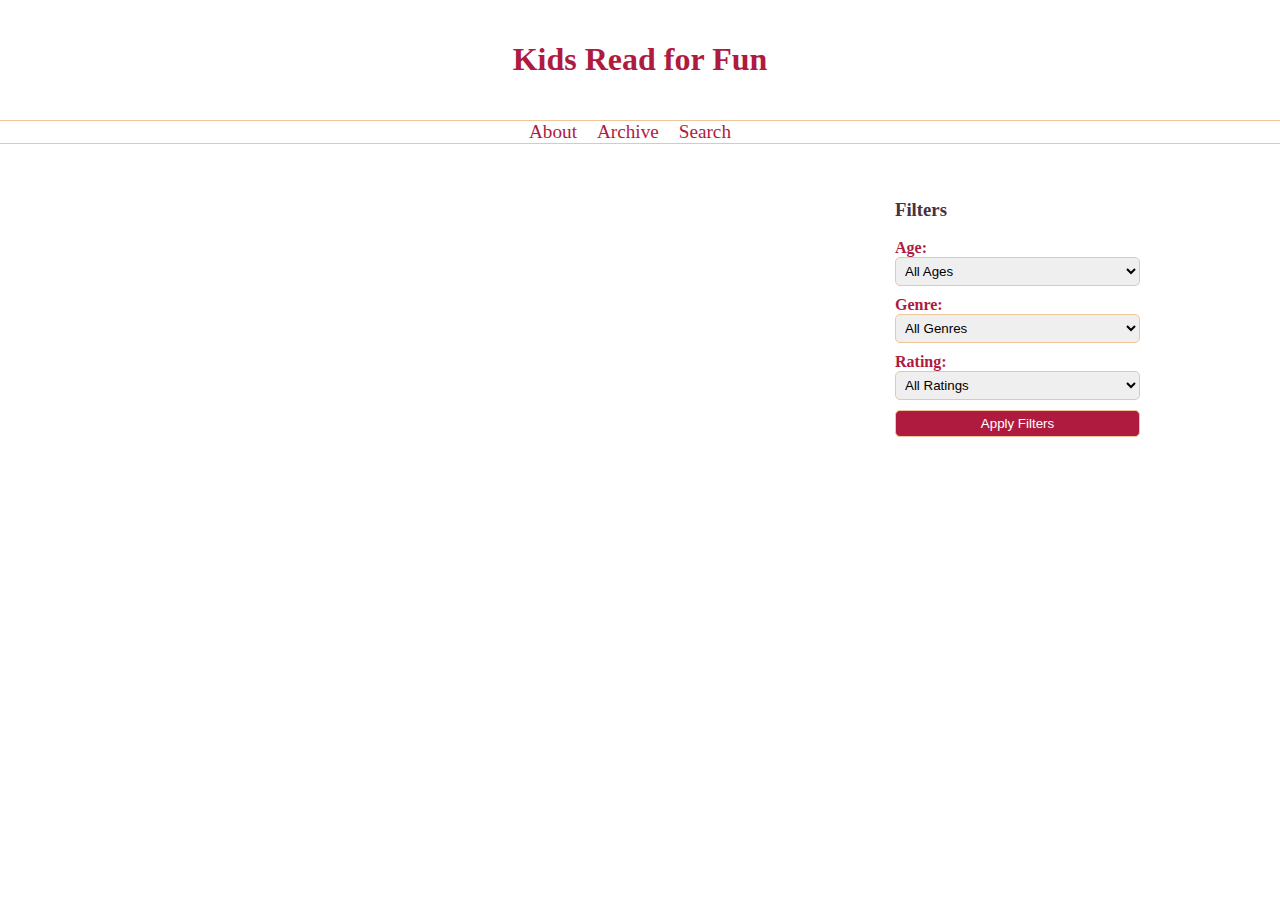
<file: blog/index.html>
<!DOCTYPE html>
<html lang="en">
<head>
    <meta charset="UTF-8">
    <meta name="viewport" content="width=device-width, initial-scale=1.0">
    <meta name="description" content="A blog reviewing books for kids to enjoy reading">
    <meta name="author" content="Dylan Phillips">
    <title>Kids Read for Fun</title>
    <link rel="stylesheet" href="blog.css">
</head>
<body>
    <div class="skiptocontent">
        <a href="#maincontent">Skip to main content</a>
    </div>

    <header>
        <h1>Kids Read for Fun</h1>
        <nav>
            <ul>
                <li><a href="#">About</a></li>
                <li><a href="#">Archive</a></li>
                <li><a href="#">Search</a></li>
            </ul>
        </nav>
    </header>

    <main id="maincontent">
        <section class="book-review">
            <!-- Articles will be inserted here with the javascript -->
        </section>

        <aside>
            <h3>Filters</h3>
            <form id="filter-form">
                <label for="age">Age:</label>
                <select id="age">
                    <option value="all">All Ages</option>
                    <option value="10-14">10-14</option>
                    <option value="12-16">12-16</option>
                </select>

                <label for="genre">Genre:</label>
                <select id="genre">
                    <option value="all">All Genres</option>
                    <option value="Fantasy">Fantasy</option>
                </select>

                <label for="rating">Rating:</label>
                <select id="rating">
                    <option value="all">All Ratings</option>
                    <option value="⭐⭐⭐⭐">⭐⭐⭐⭐ (4 stars)</option>
                    <option value="⭐⭐⭐⭐⭐">⭐⭐⭐⭐⭐ (5 stars)</option>
                </select>

                <button type="button" onclick="filterBooks()">Apply Filters</button>
            </form>
        </aside>
    </main>

    <script src="blog.js" defer></script>
</body>
</html>
</file>
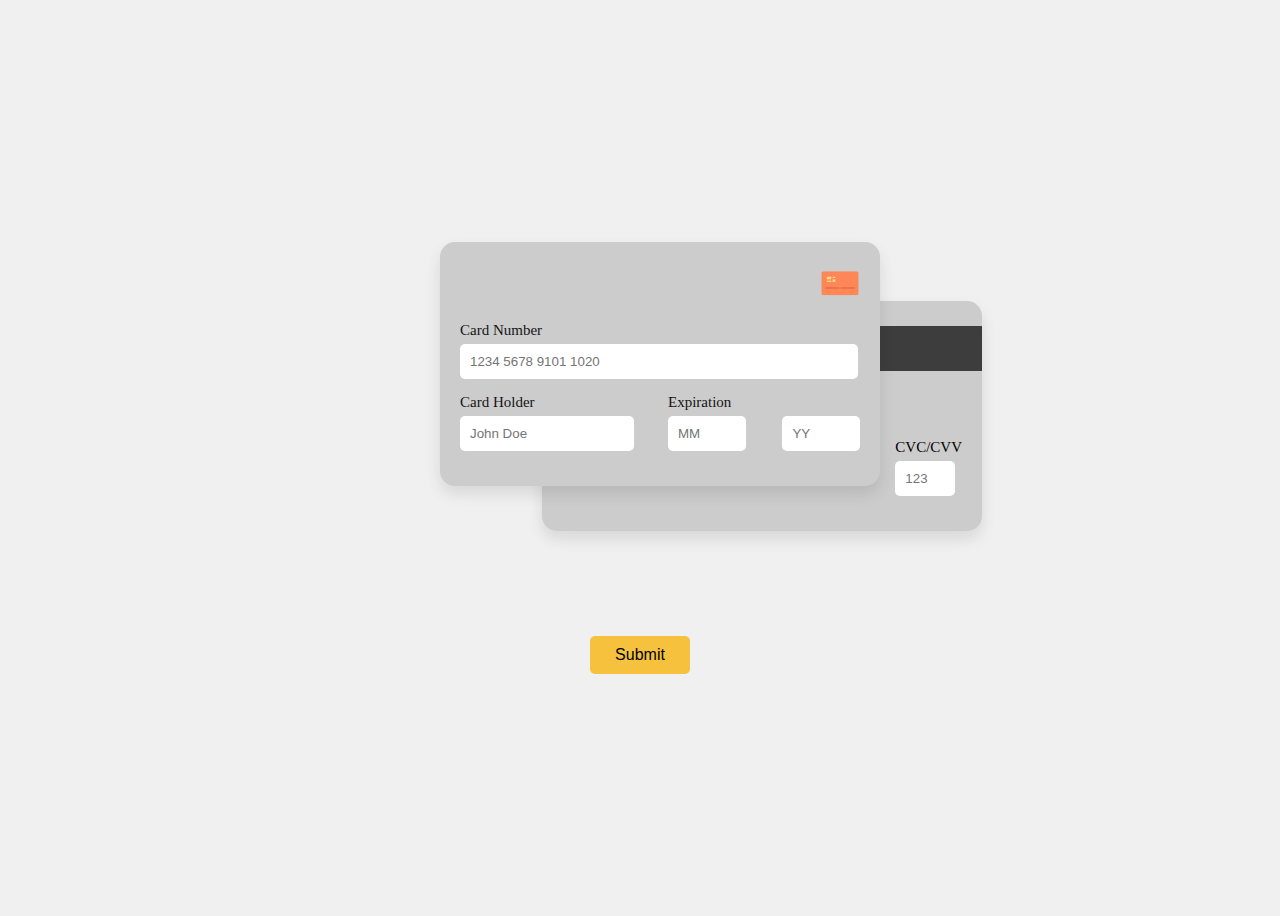
<file: creditcard/index.html>
<!DOCTYPE html>
<html lang="en">
  <head>
    <meta charset="UTF-8" />
    <meta name="viewport" content="width=device-width, initial-scale=1.0" />
    <title>Credit Card</title>
    <!-- favicon -->
    <link rel="icon" type="image/x-icon" href="/creditcard/favicon.ico" />
    <link rel="stylesheet" href="style.css" />
  </head>
  <body>
    <div class="card-container">
      <div class="front__card">
        <div class="card__image">
          <img
            src="[data-uri]"
            height="40px"
            alt="credit card"
          />
        </div>
        <form class="credit_card__form">
          <label for="card__number">Card Number</label>
          <input
            type="text"
            id="card-number"
            name="card-number"
            placeholder="1234 5678 9101 1020"
            required
          />
          <div class="holder-expiry">
            <div class="holder-item">
              <label for="card__holder">Card Holder</label>
              <input
                type="text"
                id="card-holder"
                name="card-holder"
                placeholder="John Doe"
                required
              />
            </div>
            <div class="expiry-item">
              <label for="expiry">Expiration</label>
              <div class="expiry-inputs">
                <input
                  type="text"
                  id="expiry-month"
                  name="expiry-month"
                  placeholder="MM"
                  required
                />
                <input
                  type="text"
                  id="expiry-year"
                  name="expiry-year"
                  placeholder="YY"
                  required
                />
              </div>
            </div>
          </div>
        </form>
      </div>
      <div class="back__card">
        <svg
          xmlns="http://www.w3.org/2000/svg"
          width="800"
          height="50"
          viewBox="0 0 800 40"
        >
          <rect width="60" height="40" fill="#3D3D3D" />
        </svg>
        <form>
          <label for="cvv">CVC/CVV</label>
          <input type="text" id="cvv" name="cvv" placeholder="123" required />
        </form>
      </div>
    </div>
    <button type="submit">Submit</button>
  </body>
</html>
</file>
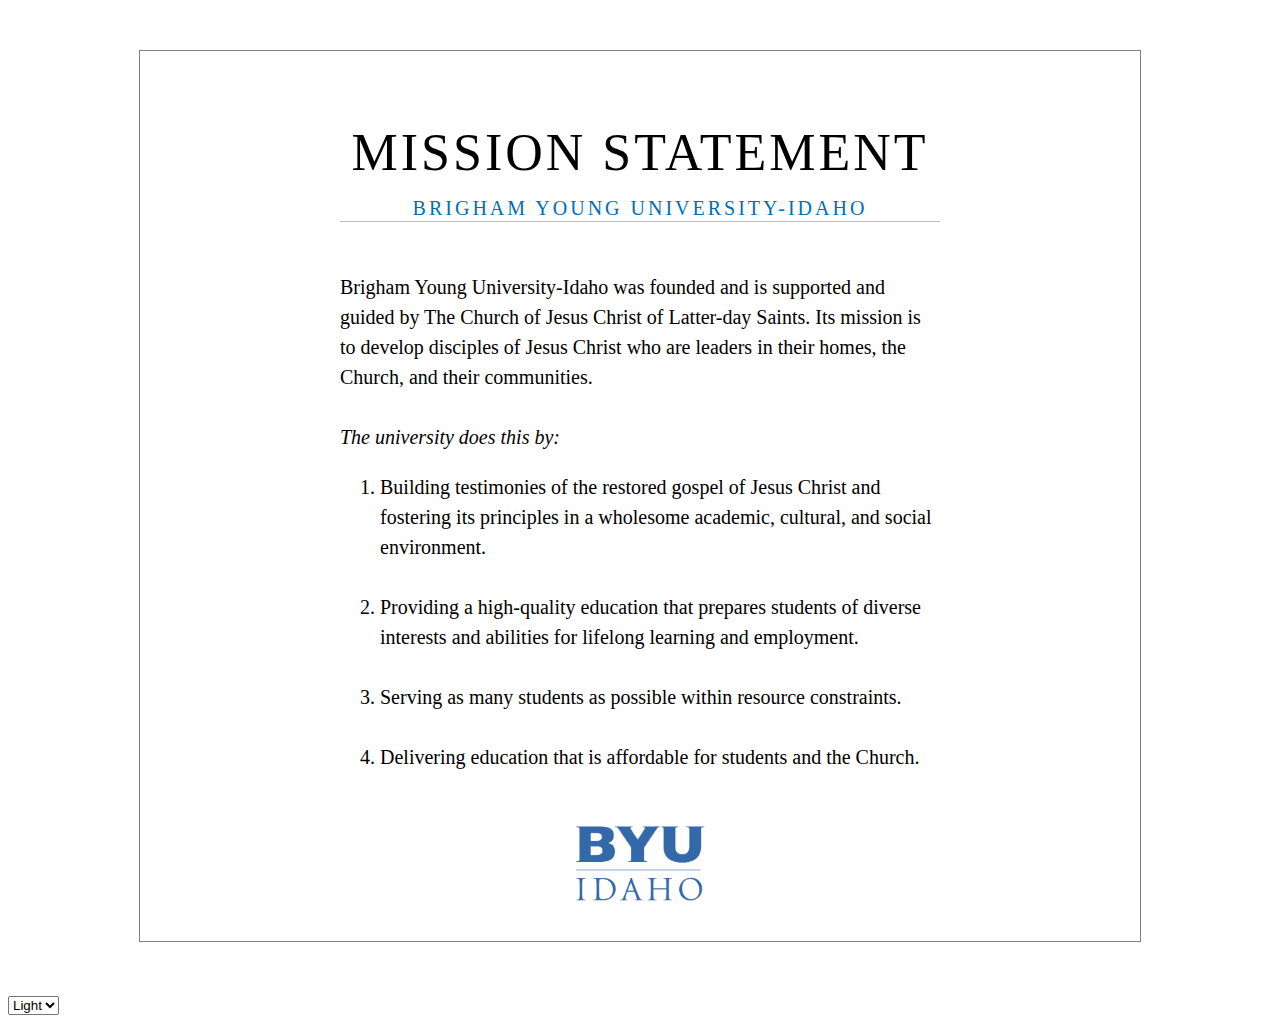
<file: mission/index.html>
<!DOCTYPE html>
<html lang="en">
<head>
    <meta charset="UTF-8">
    <meta name="viewport" content="width=device-width, initial-scale=1.0">
    <meta name="author" content="Dylan Phillips">
    <meta name="description" content="The BYU-I Mission Statement for my WDD130 class at BYU Idaho">
    <link rel="stylesheet" href="styles.css">
    <title>WDD131 - Dylan Phillips</title>
</head>
<body>
    <div>
    <header>
    <p id=ms>MISSION STATEMENT</p>
    <p id="byui">BRIGHAM YOUNG UNIVERSITY-IDAHO</p>
</header>
<main>
    <p><br>Brigham Young University-Idaho was founded and is supported and<br>guided by The Church of Jesus Christ of Latter-day Saints. Its mission is<br>to develop disciples of Jesus Christ who are leaders in their homes, the<br>Church, and their communities.
<br><br><i>The university does this by:</i></p>
<ol>
    <li>Building testimonies of the restored gospel of Jesus Christ and<br>fostering its principles in a wholesome academic, cultural, and social<br>environment.<br><span class="invisible">-</span></li>
    <li>Providing a high-quality education that prepares students of diverse<br>interests and abilities for lifelong learning and employment.<br><span class="invisible">-</span></li>
    <li>Serving as many students as possible within resource constraints.<br><span class="invisible">-</span></li>
    <li>Delivering education that is affordable for students and the Church.<br><span class="invisible">-</span></li>
</ol>
</main>
<footer>
    <img src="byui-logo_blue.webp" alt="BYUI Logo"/> 
</footer></div>
<select>
    <option value="Light">Light</option><option value="Dark">Dark</option>
</select>
</body>
<script type="text/javascript" src="mission.js"></script>
</html>
</file>
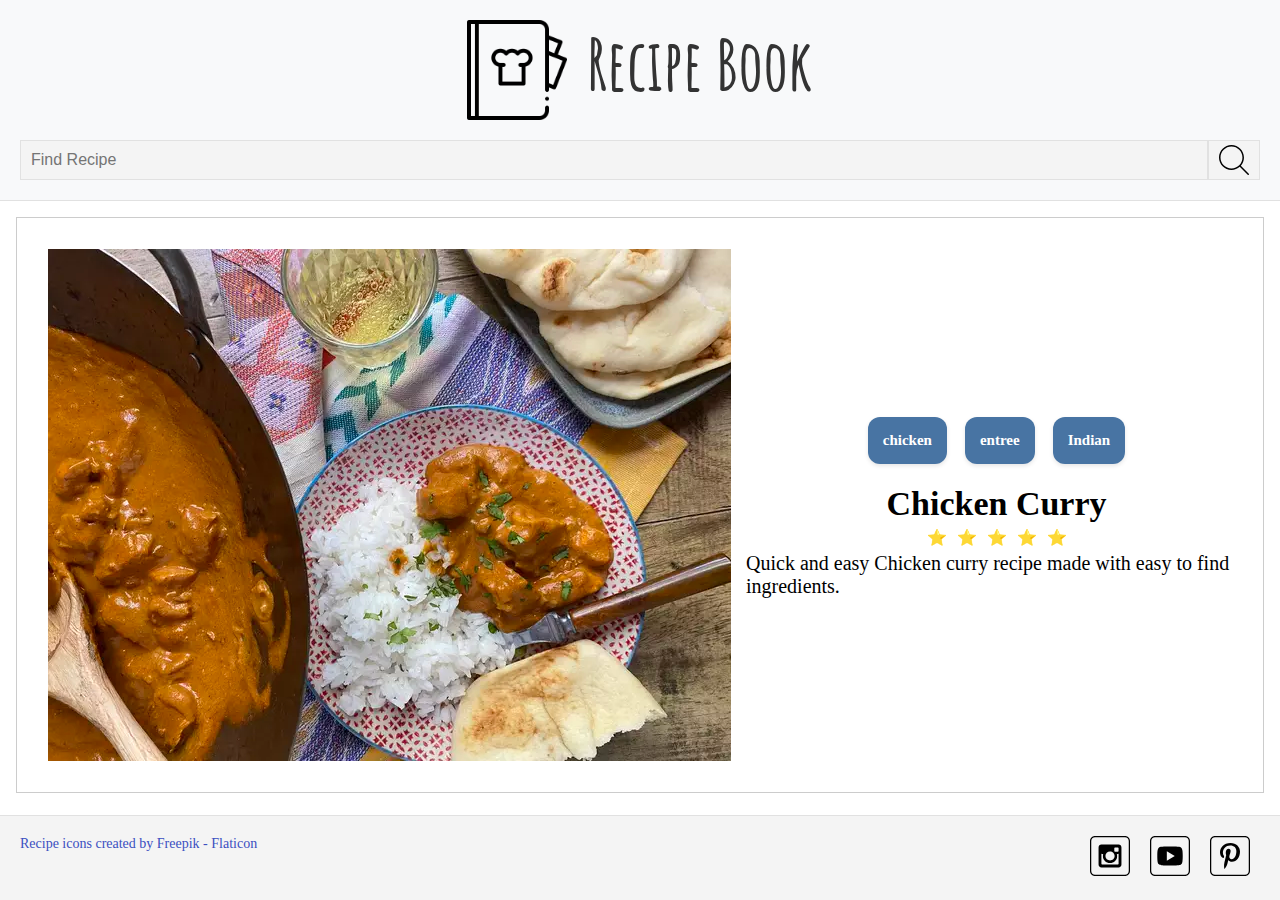
<file: recipe/index.html>
<!DOCTYPE html>
<html lang="en">
  <head>
    <meta charset="UTF-8" />
    <meta name="viewport" content="width=device-width, initial-scale=1.0" />
    <meta property="og:title" content="Page Title" />
    <meta property="og:type" content="website" />
    <meta property="og:description" content="Page Description" />
    <meta property="og:image" content="URL to an image" />
    <meta property="og:url" content="URL of the page" />
    <meta name="twitter:card" content="summary_large_image" />
    <meta name="description" content="WDD131 - week09 Assignment" />
    <title>Recipe Book</title>
    <link rel="stylesheet" href="./css/recipes.css" />
    <script type="module" src="./js/main.js"></script>
  </head>
  <body>
    <header>
      <div class="title">
        <img src="./images/recipe-book.png" alt="header recipe book image" />
        <h1>Recipe Book</h1>
      </div>
      <form>
        <input
          type="search"
          id="search"
          name="search"
          placeholder="Find Recipe"
        />
        <button type="submit">
          <img src="./images/search.svg" alt="search svg image" />
        </button>
      </form>
    </header>

    <section class="recipe">
      <div id="recipes-container"></div>
    </section>
    <footer>
      <div class="social">
        <a href="#"
          ><img src="images/instagram_icon.svg" alt="instagram icon"
        /></a>
        <a href="#"><img src="images/youtube_icon.svg" alt="youtube icon" /></a>
        <a href="#"
          ><img src="images/pinterest_icon.svg" alt="pinterest icon"
        /></a>
      </div>
      <a href="https://www.flaticon.com/free-icons/recipe" title="recipe icons"
        >Recipe icons created by Freepik - Flaticon</a
      >
    </footer>
  </body>
</html>
</file>
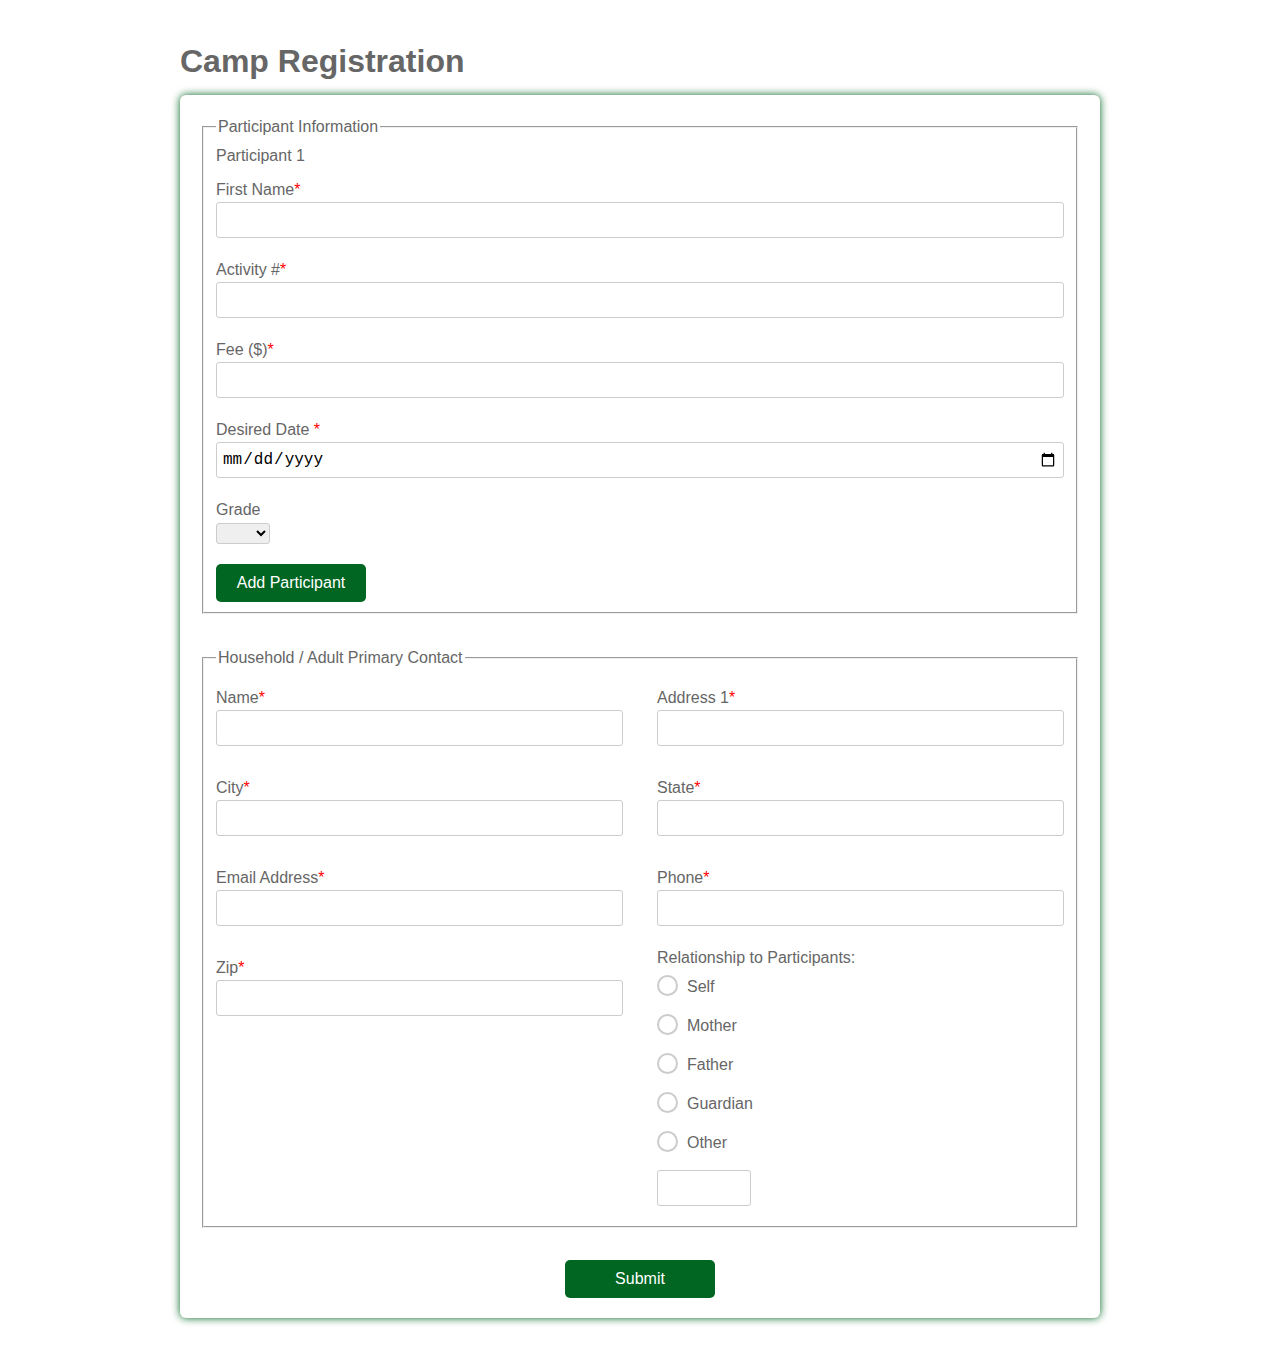
<file: register/index.html>
<!DOCTYPE html>
<html lang="en">
  <head>
    <meta charset="UTF-8" />
    <meta name="viewport" content="width=device-width, initial-scale=1.0" />
    <title>Form</title>
    <link rel="stylesheet" href="register.css" />
    <script src="./js/register.js" type="module"></script>
  </head>
  <body>
    <div class="testbox">
      <h1>Camp Registration</h1>
      <form>
        <fieldset class="participants">
          <legend>Participant Information</legend>
          <section class="participant1">
            <p>Participant 1</p>
            <div class="item">
              <label for="fname"> First Name<span>*</span></label>
              <input id="fname" type="text" name="fname" value="" required />
            </div>
            <div class="item activities">
              <label for="activity">Activity #<span>*</span></label>
              <input id="activity" type="text" name="activity" />
            </div>
            <div class="item">
              <label for="fee">Fee ($)<span>*</span></label>
              <input id="fee" type="number" name="fee" />
            </div>
            <div class="item">
              <label for="date">Desired Date <span>*</span></label>
              <input id="date" type="date" name="date" />
            </div>
            <div class="item">
              <p>Grade</p>
              <select>
                <option selected value="" disabled selected></option>
                <option value="1">1st</option>
                <option value="2">2nd</option>
                <option value="3">3rd</option>
                <option value="4">4th</option>
                <option value="5">5th</option>
                <option value="6">6th</option>
                <option value="7">7th</option>
                <option value="8">8th</option>
                <option value="9">9th</option>
                <option value="10">10th</option>
                <option value="11">11th</option>
                <option value="12">12th</option>
              </select>
            </div>
          </section>
          <button type="button" id="add">Add Participant</button>
        </fieldset>

        <fieldset>
          <legend>Household / Adult Primary Contact</legend>
          <div class="columns">
            <div class="item">
              <label for="adult_name">Name<span>*</span></label>
              <input id="adult_name" type="text" name="adult_name" />
            </div>

            <div class="item">
              <label for="address1">Address 1<span>*</span></label>
              <input id="address1" type="text" name="address1" />
            </div>

            <div class="item">
              <label for="city">City<span>*</span></label>
              <input id="city" type="text" name="city" />
            </div>
            <div class="item">
              <label for="state">State<span>*</span></label>
              <input id="state" type="text" name="state" />
            </div>
            <div class="item">
              <label for="eaddress">Email Address<span>*</span></label>
              <input id="eaddress" type="text" name="eaddress" />
            </div>
            <div class="item">
              <label for="phone">Phone<span>*</span></label>
              <input id="phone" type="tel" name="phone" />
            </div>
            <div class="item">
              <label for="zip">Zip<span>*</span></label>
              <input id="zip" type="text" name="zip" />
            </div>

            <div class="question">
              <label>Relationship to Participants:</label>
              <div class="question-answer">
                <div>
                  <input
                    type="radio"
                    value="self"
                    id="radio_3"
                    name="relationship"
                  />
                  <label for="radio_3" class="radio"><span>Self</span></label>
                </div>
                <div>
                  <input
                    type="radio"
                    value="mother"
                    id="radio_4"
                    name="relationship"
                  />
                  <label for="radio_4" class="radio"><span>Mother</span></label>
                </div>
                <div>
                  <input
                    type="radio"
                    value="father"
                    id="radio_5"
                    name="relationship"
                  />
                  <label for="radio_5" class="radio"><span>Father</span></label>
                </div>
                <div>
                  <input
                    type="radio"
                    value="guardian"
                    id="radio_6"
                    name="relationship"
                  />
                  <label for="radio_6" class="radio"
                    ><span>Guardian</span></label
                  >
                </div>
                <div>
                  <input
                    type="radio"
                    value="other"
                    id="radio_7"
                    name="relationship"
                  />
                  <label for="radio_7" class="radio"><span>Other</span></label>
                  <input type="text" />
                </div>
              </div>
            </div>
          </div>
        </fieldset>
        <div class="btn-block">
          <button type="submit" id="submitButton">Submit</button>
        </div>
      </form>
      <section id="summary"></section>
    </div>
  </body>
</html>
</file>
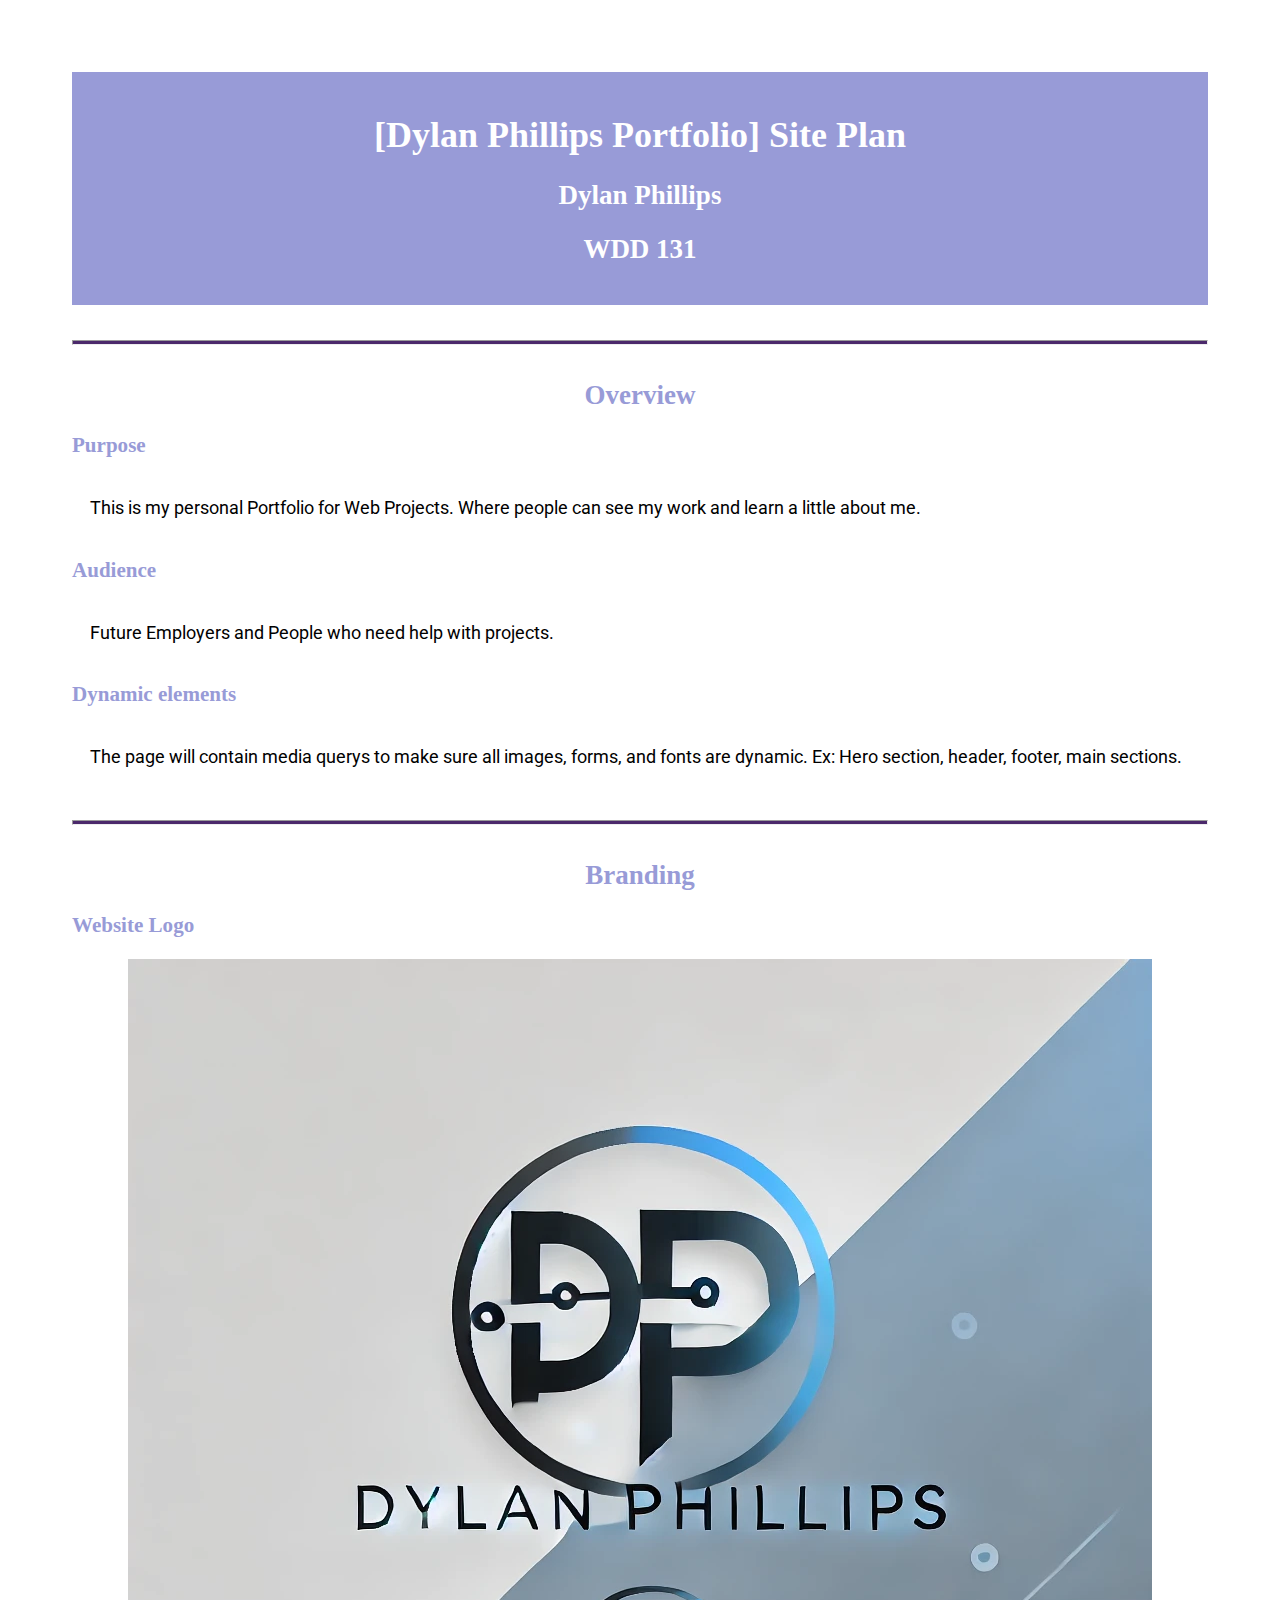
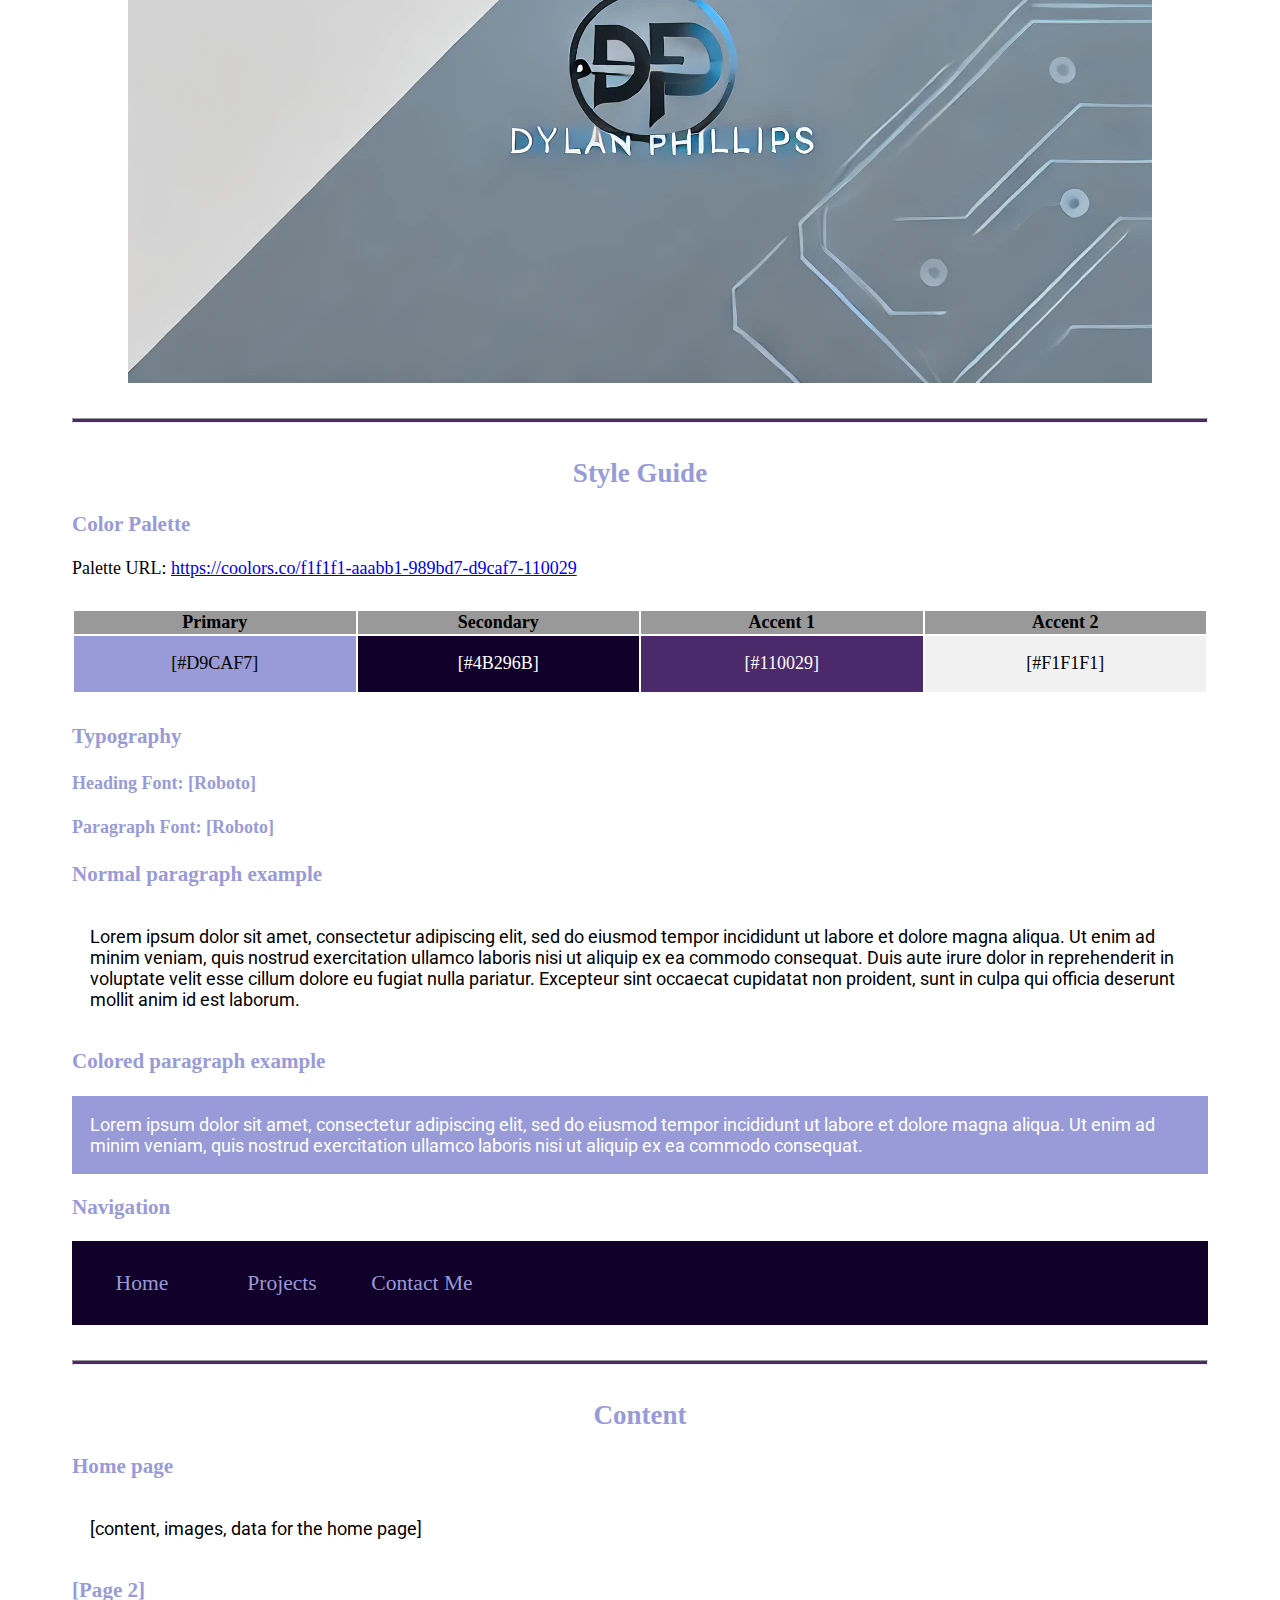
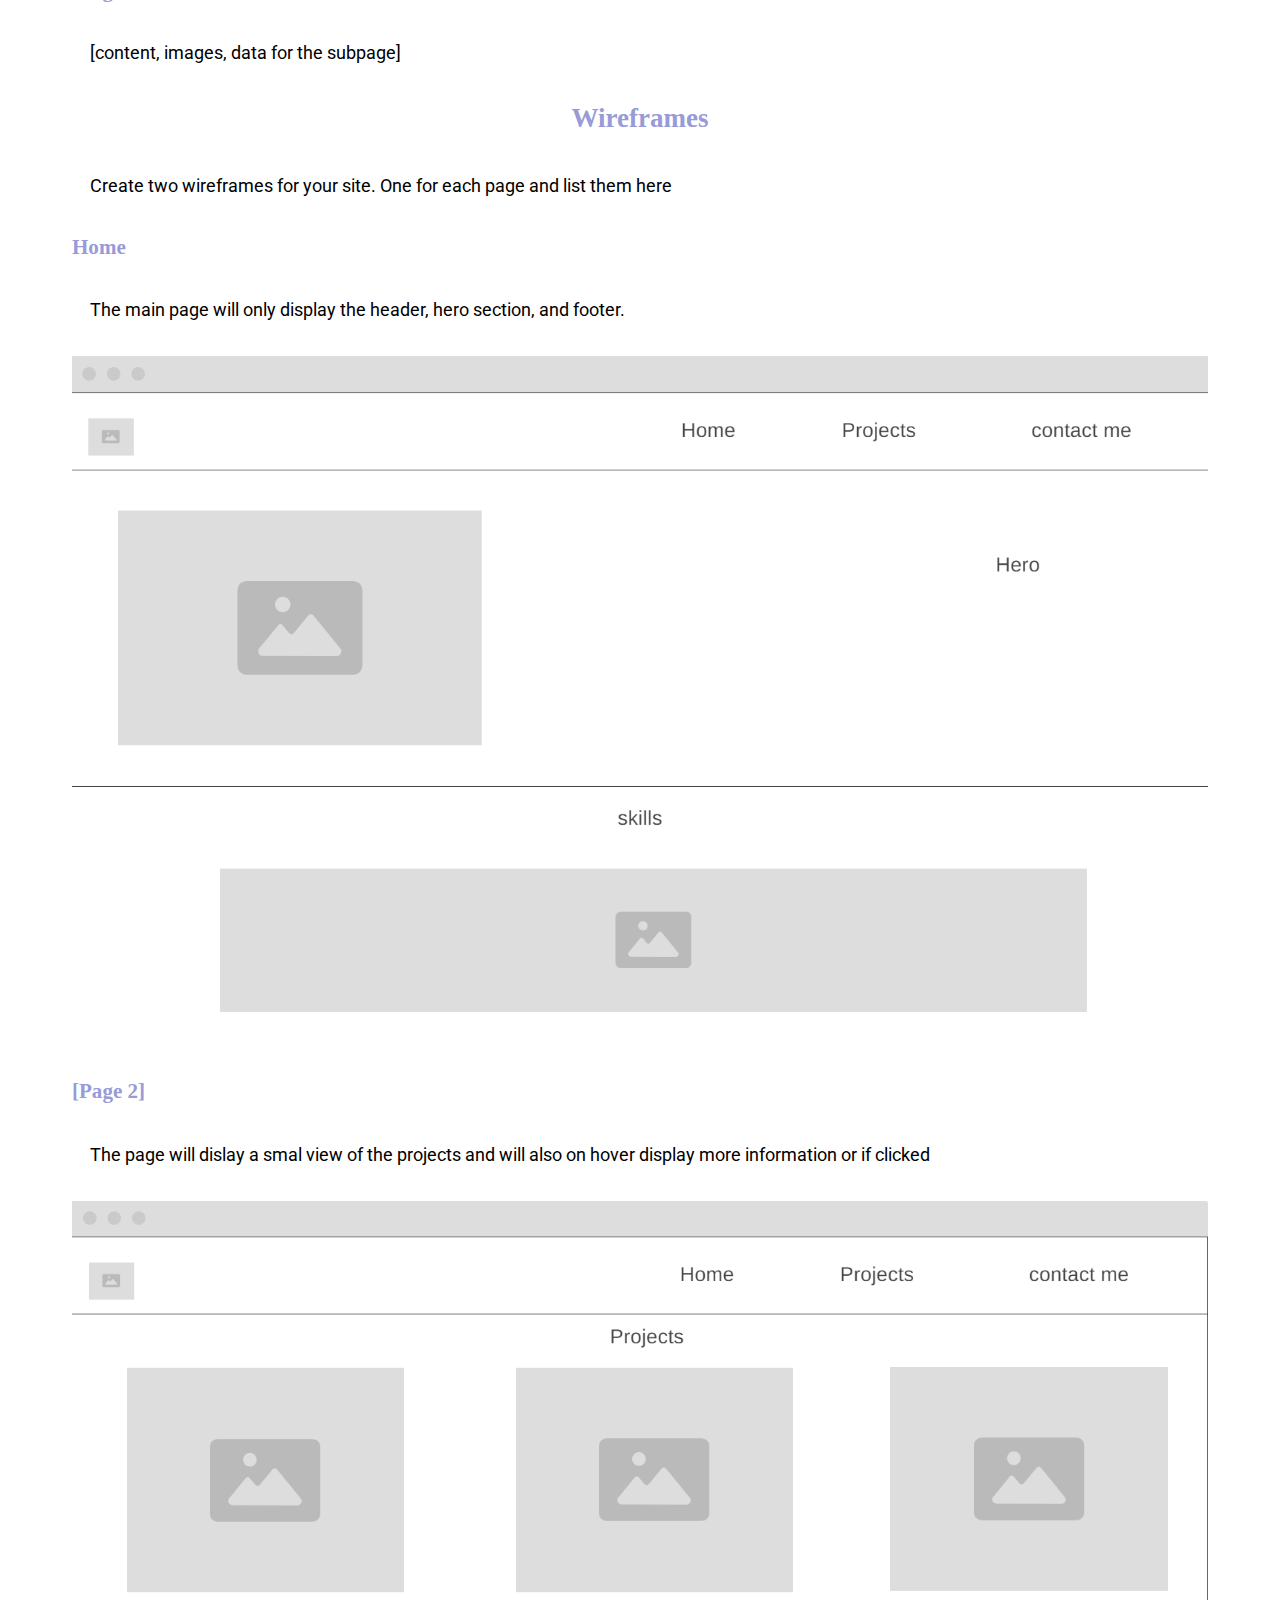
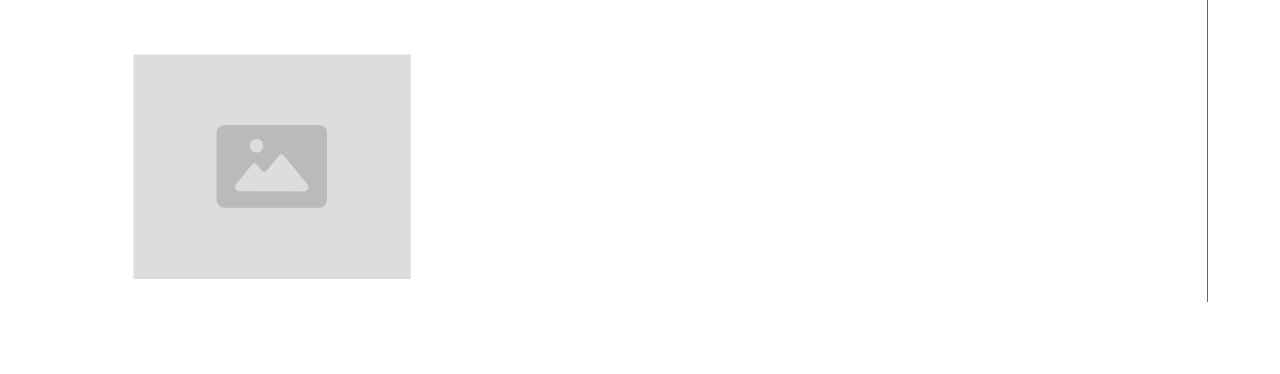
<file: personal/site-plan.html>
<!DOCTYPE html>
<html lang="en-us">
  <head>
    <meta charset="utf-8" />
    <title>Site Plan</title>
    <link type="text/css" rel="stylesheet" href="./styles/site-plan.css" />
  </head>

  <body>
    <header>
      <h1>[Dylan Phillips Portfolio] Site Plan</h1>
      <h2>Dylan Phillips</h2>
      <h2>WDD 131</h2>
      <!-- In the header above, add the name or your site, your name and class number. For example if you are in section 3 you would put WDD 131.03 -->
    </header>
    <main>
      <!-- ------------------------Steps 2-3------------------------------ -->
      <hr />
      <h2>Overview</h2>
      <h3>Purpose</h3>
      <p>
        This is my personal Portfolio for Web Projects. Where people can see
        my work and learn a little about me.
      </p>
      <!-- change this -->

      <h3>Audience</h3>
      <p>Future Employers and People who need help with projects. </p>
      <!-- change this -->

      <h3>Dynamic elements</h3>
      <p>
        The page will contain media querys to make sure all images, forms, and
        fonts are dynamic. Ex: Hero section, header, footer, main sections.
      </p>
      <!-- change this -->

      <hr />
      <h2>Branding</h2>
      <h3>Website Logo</h3>
      <!-- Replace this with some sort of logo for your site.  A logo can be as simple as the name of your site in a nice font :) -->
      <img src="./images/dplogo.webp" alt="Logo image" />
      <hr />
      <h2>Style Guide</h2>

      <!-- ------------------------Steps 4-8------------------------------ -->

      <h3>Color Palette</h3>
      <!--  The colors you choose for a website are one of the most important decisions you will make. Follow the instructions on the activity in iLearn then return and replace the color codes below with the hex color codes (the 6 digit numbers that show at the bottom of each color) for the colors you have chosen below.  You should have at least 2 colors but do not have to fill in all 4 if you do not need them.  -->

      <!-- Copy and paste the URL to your finished palette below Make sure to paste it into both spots -->
      Palette URL:
      <a
        href="https://coolors.co/f1f1f1-aaabb1-989bd7-d9caf7-110029"
        target="_blank"
        >https://coolors.co/f1f1f1-aaabb1-989bd7-d9caf7-110029</a
      >

      <table class="colors">
        <tbody>
          <tr>
            <th>Primary</th>
            <th>Secondary</th>
            <th>Accent 1</th>
            <th>Accent 2</th>
          </tr>
          <!-- Replace the numbers in the boxes below with your hex color codes. Then switch to the site-plan.css file and change your colors there as well. -->
          <tr>
            <td class="primary">[#D9CAF7]</td>
            <td class="secondary">[#4B296B]</td>
            <td class="accent1">[#110029]</td>
            <td class="accent2">[#F1F1F1]</td>
          </tr>
        </tbody>
      </table>

      <!-- ------------------------Step 9------------------------------ -->

      <h3>Typography</h3>
      <!-- Choose a font for your paragraphs (body copy) and headlines. What font(s) have you chosen? Why did you choose what you did?  Make sure to review the list of web safe fonts at W3Schools.org as a starting point.  Think also about which of your colors above you might use for background and font colors. -->

      <h4>
        Heading Font: [Roboto]
        <!-- change this -->
      </h4>
      <h4>
        Paragraph Font: [Roboto]
        <!-- change this -->
      </h4>
      <h3>Normal paragraph example</h3>
      <p>
        Lorem ipsum dolor sit amet, consectetur adipiscing elit, sed do eiusmod
        tempor incididunt ut labore et dolore magna aliqua. Ut enim ad minim
        veniam, quis nostrud exercitation ullamco laboris nisi ut aliquip ex ea
        commodo consequat. Duis aute irure dolor in reprehenderit in voluptate
        velit esse cillum dolore eu fugiat nulla pariatur. Excepteur sint
        occaecat cupidatat non proident, sunt in culpa qui officia deserunt
        mollit anim id est laborum.
      </p>
      <h3>Colored paragraph example</h3>
      <p class="colored">
        Lorem ipsum dolor sit amet, consectetur adipiscing elit, sed do eiusmod
        tempor incididunt ut labore et dolore magna aliqua. Ut enim ad minim
        veniam, quis nostrud exercitation ullamco laboris nisi ut aliquip ex ea
        commodo consequat.
      </p>

      <!-- ------------------------Step 10------------------------------ -->

      <h3>Navigation</h3>
      <!-- Think about how you want your navigation bar to look. In the site-plan.css file change the colors to your colors to get the look you desire. -->
      <nav>
        <a href="#">Home</a>
        <a href="#">Projects</a>
        <a href="#">Contact Me</a>
      </nav>
      <hr />

      <h2>Content</h2>
      <h3>Home page</h3>
      <p>[content, images, data for the home page]</p>
      <h3>[Page 2]</h3>
      <p>[content, images, data for the subpage]</p>
      <h2>Wireframes</h2>
      <p>
        Create two wireframes for your site. One for each page and list them
        here
      </p>

      <h3>Home</h3>
      <p>
        The main page will only display the header, hero section, and footer.
      </p>
      <img src="./images/wiref_1.png" alt="home page wireframe" id="wireframe" />

      <h3>[Page 2]</h3>
      <p>
        The page will dislay a smal view of the projects and will also on hover
        display more information or if clicked
      </p>
      <img src="./images/wiref_2.png" alt="page 2 wireframe" id="wireframe" />
    </main>
  </body>
</html>
</file>
<file: blog/blog.css>
/* General Styles */
body {
    font-family: 'Helvetica, Arial, sans-serif';
    color: #473144;
    margin: 0;
    padding: 0;
}

h1 {
    font-family: 'Lora, serif';
    text-align: center;
    padding: 20px 0;
    color: #AF1B3F;
}

nav ul {
    display: flex;
    justify-content: center;
    list-style-type: none;
    padding: 0;
    border-top: 1px solid #EFC69B;
    border-bottom: 1px solid #EFC69B;
}

nav ul li {
    margin-right: 20px;
}

nav ul li a {
    text-decoration: none;
    font-size: 1.2em;
    color: #AF1B3F;
}

/* Skip to content link */
.skiptocontent a {
    position: absolute;
    top: -40px;
    left: 0;
    background-color: #AF1B3F;
    color: white;
    padding: 10px;
    text-decoration: none;
}

.skiptocontent a:focus {
    top: 0;
}

/* Layout for main content and filter */
main {
    display: grid;
    grid-template-columns: 3fr 1fr;
    padding: 20px;
    gap: 20px;
    max-width: 1000px;
    margin: 0 auto;
}

/* Article styling */
article {
    display: grid;
    grid-template-columns: 1fr 3fr;
    gap: 10px;
    border-bottom: 1px solid #EFC69B;
    padding: 20px 0;
}

/* Increased font size for the date */
.book-details p:first-of-type {
    font-size: 1.1em;
    font-weight: bold;
}

/* Right-align the details on the left */
.book-details {
    text-align: right;
    border-right: 1px solid #EFC69B;
    padding-right: 15px;
    margin-right: 15px;
}

/* Reduced space between details */
.book-details p {
    margin: 5px 0;
}

/* Title and image adjustments */
.book-content h2 {
    margin-top: 0;
}

.book-content img {
    display: block;
    margin: 0 auto;
    max-width: 100px;
    height: auto;
}

/* Filter form styling */
form select, form button {
    padding: 5px;
    margin-bottom: 10px;
    border-radius: 5px;
    border: 1px solid #EFC69B;
    width: 100%;
}

form button {
    background-color: #AF1B3F;
    color: white;
    cursor: pointer;
}

form label {
    font-weight: bold;
    color: #AF1B3F;
}
</file>
<file: creditcard/style.css>
body {
    display: flex;
    flex-direction: column;
    justify-content: center;
    align-items: center;
    height: 100vh;
    background-color: #f0f0f0;
}

.total {
    margin-bottom: 10px;
    font-size: 20px;
}

.card-container {
    display: grid;
    grid-template-areas:
        "front"
        "back";
    position: relative;
    width: 400px;
}


.front__card,
.back__card {
    width: 100%;
    padding: 20px;
    border-radius: 15px;
    box-shadow: 0px 8px 15px rgba(0, 0, 0, 0.1);
    color: #141414;
}

.front__card {
    grid-area: front;
    background-color: #cccccc;
    z-index: 1;
}

.card__image {
    display: flex;
    justify-content: flex-end;
}

.credit_card__form {
    margin-top: 20px;
    display: flex;
    flex-direction: column;
}

.credit_card__form label {
    font-size: 15px;
    margin-bottom: 5px;
    display: block;
}

.credit_card__form input {
    padding: 10px;
    border: none;
    border-radius: 5px;
    margin-bottom: 15px;
    width: calc(100% - 22px);
}

.holder-expiry {
    display: flex;
    justify-content: space-between;
    align-items: center;
}

.holder-item,
.expiry-item {
    width: 48%;
}

.expiry-inputs {
    display: flex;
    justify-content: space-between;
}

.expiry-inputs input {
    width: 30%;
}

#card-holder {
    width: 80%;
}

.back__card {
    grid-area: back;
    position: absolute;
   
    background-color: #cccccc;
    color: black;
}

button {
    margin-top: 150px;
    width: 100px;
    padding: 10px;
    border: none;
    border-radius: 5px;
    background-color: #f6c23e;
    color: black;
    font-size: 16px;
    cursor: pointer;
}

button:hover {
    background-color: #3e3520;
    color: white;
}

.back__card {
    z-index: -1;
    height: 190px;
     top: -185px;
    left: 102px;
    justify-content: right;
}

svg rect {
    width: 420px;
    height: 60px;
}

.back__card form {
    display: flex;
    flex-direction: column;
    position: absolute;
    bottom: 20px;
    right: 20px;
}

.back__card label {
    font-size: 15px;
    margin-bottom: 5px;
}

.back__card input {
    padding: 10px;
    border: none;
    border-radius: 5px;
    margin-bottom: 15px;
    width: 40px;
}
</file>
<file: mission/styles.css>
body {
    font-family: 'Times New Roman', Times, serif;
    font-size: 20px;
}
div {
    max-width: 600px;
    margin: 50px auto;
    border: solid grey;
    border-width: 1px;
    padding: 20px 200px 30px 200px;
}
header {
    text-align: center;
    border-bottom: solid rgb(191, 191, 191) 1px;
}
#ms {
    font-size: 52px;
    letter-spacing: 3px;
    margin-bottom: -5px;
}
#byui {
    color: #006EB6;
    letter-spacing: 3px;
    margin-bottom: 1px;
}
main {
    line-height: 1.5;
}
.invisible{
    visibility: hidden;
}
footer {
    align-items: center;
} 
img {
    width: 150px;
    padding-left: 225px;
}
.dark {
    background-color: #333;
    color: #f9f9f9;
}
.dark #byui {
    color: rgb(127, 213, 242);
}
</file>
<file: recipe/css/recipes.css>
@import url('https://fonts.googleapis.com/css2?family=Amatic+SC:wght@400;700&display=swap');

* {
    margin: 0;
    padding: 0;
    box-sizing: border-box;
    list-style: none;
}

html {
    height: 100%;
}

.title {
    font-family: "Amatic SC", sans-serif;
    display: flex;
    flex-direction: row;
    justify-content: center;
    font-size: 35px;
}

header {
    text-align: center;
    padding: 20px;
    background-color: #f8f9fa;
    border-bottom: 1px solid #e1e1e1;
}

header img {
    max-width: 100px;
    margin-bottom: 10px;
}

header h1 {
    color: #333;
}

form {
    margin-top: 20px;
}

input#search,
button {
    height: 40px;
    font-size: 16px;
    vertical-align: middle;
    background-color: #f4f4f4;
    border: 1px solid #e1e1e1;
    padding: 0 10px;
}

button {
    border: none;
    background: transparent;
    padding: 0;
    cursor: pointer;
}

button img {
    height: 100%;
    width: 30px;
}

/************************
 * Recipe Lists 
 ************************/
body {
    display: flex;
    flex-direction: column;
    min-height: 100vh;
    margin: 0;
}

.recipe-card {
    border: 1px solid #ccc;
    padding: 16px;
    margin: 16px;
}

.recipe-card img {
    max-width: 100%;
    height: auto;
    padding: 15px;
}

.recipe__decsription {
    display: none;
}

span {
    margin: 5px;
    font-weight: bold;
}

.tags {
    display: flex;
    flex-wrap: wrap;
    gap: 8px;
    margin-bottom: 16px;
}

.tag {
    background-color: #4874a3;
    color: #ffffff;
    padding: 10px 10px;
    border-radius: 12px;
    font-size: 15px;
    box-shadow: 0 2px 4px rgba(0, 0, 0, 0.1);
    cursor: pointer;
    transition: background-color 0.3s;
}

.tag:hover {
    background-color: #0056b3;
}

/************************
 * Footer
 ************************/
footer {
    text-align: center;
    padding: 20px;
    background-color: #f4f4f4;
    border-top: 1px solid #e1e1e1;
    margin-top: auto;
}

footer .social a {
    margin: 0 10px;
}

footer .social img {
    width: 40px;
    height: 40px;
}

footer a {
    color: #3b4fc1;
    text-decoration: none;
    font-size: 14px;
}

footer a:hover {
    text-decoration: underline;
}

@media screen and (min-width: 768px) {

    /************************
     * Header
     ************************/
    header img {
        max-width: 100px;
        margin-bottom: 0;
    }

    header h1 {
        margin-left: 20px;
    }

    form {
        display: flex;
        flex-direction: row;
        justify-content: center;
    }

    input#search {
        width: 100%;
    }

    button {
        height: 40px;
        font-size: 16px;
        vertical-align: middle;
        background-color: #f4f4f4;
        border: 1px solid #e1e1e1;
        padding: 0 10px;
    }

    button img {
        height: 100%;
        width: 30px;
    }



    /************************
     * Footer
     ************************/
    footer .social a {
        margin: 0 10px;
    }

    footer .social img {
        width: 40px;
        height: 40px;
    }

    footer a {
        color: #3b4fc1;
        text-decoration: none;
        font-size: 14px;
    }
}

@media screen and (min-width: 1024px) {

    /************************
     * Recipe Lists 
     ************************/

    .tags {
        display: flex;
        flex-wrap: wrap;
        gap: 8px;
        margin-bottom: 16px;
    }

    .tag {
        background-color: #4874a3;
        color: #ffffff;
        padding: 15px 15px;
        border-radius: 12px;
        font-size: 15px;
        box-shadow: 0 2px 4px rgba(0, 0, 0, 0.1);
        cursor: pointer;
        transition: background-color 0.3s;
    }

    .tag:hover {
        background-color: #0056b3;
    }

    .recipe-card {
        display: flex;
        flex-direction: row;
        align-items: center;
    }

    .recipe__content {
        display: flex;
        flex-direction: column;
        justify-content: space-between;
        align-items: center;
    }

    .recipe__content h2 {
        font-size: 34px;
    }

    .recipe__content p {
        font-size: 20px;
    }

    .recipe__decsription {
        display: block;
    }

    /************************
     * Footer
     ************************/
    footer a {
        float: left;
    }

    footer .social {
        display: flex;
        justify-content: center;
        float: right;
    }

    footer .social a {
        margin: 0 10px;
    }

    footer .social img {
        width: 40px;
        height: 40px;
    }
}
</file>
<file: register/register.css>
* {
    box-sizing: border-box;
}

body {
    font-family: Roboto, Arial, sans-serif;
    font-size: 16px;
    color: #666;
    line-height: 22px;
}

div,
form,
input,
select,
textarea,
label,
p {
    padding: 0;
    margin: 0;
    outline: none;
    font-size: 16px;
    line-height: 24px;
}

.testbox {
    padding: 20px;
    max-width: 960px;
    margin: 0 auto;
}

form {
    padding: 20px;
    border-radius: 6px;
    background: #fff;
    box-shadow: 0 0 8px #006622;
}

fieldset {
    margin-bottom: 2em;
}

input,
select,
textarea {
    margin-bottom: 10px;
    border: 1px solid #ccc;
    border-radius: 3px;
}

input {
    width: 100%;
    padding: 5px;
}

input[type="checkbox"] {
    width: auto;
    margin-right: 1em;
}

input[type="date"] {
    padding: 4px 5px;
}

textarea {
    width: 100%;
    padding: 5px;
}

.item:hover p,
.item:hover i,
.question:hover p,
.question label:hover,
input:hover::placeholder {
    color: #006622;
}

.item input:hover,
.item select:hover,
.item textarea:hover {
    border: 1px solid transparent;
    box-shadow: 0 0 3px 0 #006622;
    color: #006622;
}

.item {
    position: relative;
    margin: 10px 0;
}

.item span {
    color: red;
}


.columns {
    display: flex;
    justify-content: space-between;
    flex-direction: row;
    flex-wrap: wrap;
}

.columns div {
    width: 48%;
}

/* Style checkbox and radio. To do this we have to hide the defaults then we create our own */
input[type="radio"] {
    display: none;
}

label.radio {
    position: relative;
    display: inline-block;
    margin: 5px 20px 15px 0;
    cursor: pointer;
}

.question span {
    margin-left: 30px;
}

.question-answer label {
    display: block;
}

label.radio:before {
    content: "";
    position: absolute;
    left: 0;
    width: 17px;
    height: 17px;
    border-radius: 50%;
    border: 2px solid #ccc;
}

input[type="radio"]:checked+label:before,
label.radio:hover:before {
    border: 2px solid #006622;
}

label.radio:after {
    content: "";
    position: absolute;
    top: 6px;
    left: 5px;
    width: 8px;
    height: 4px;
    border: 3px solid #006622;
    border-top: none;
    border-right: none;
    transform: rotate(-45deg);
    opacity: 0;
}

input[type="radio"]:checked+label:after {
    opacity: 1;
}

/* end style checkbox and radio */
.btn-block {
    margin-top: 10px;
    text-align: center;
}

button {
    width: 150px;
    padding: 10px;
    border: none;
    border-radius: 5px;
    background: #006622;
    font-size: 16px;
    color: #fff;
    cursor: pointer;
}

button:hover {
    background: #0ac849;
}


@media (max-width: 568px) {
    .columns div {
        width: 100%;
    }
}
</file>
<file: personal/styles/site-plan.css>
/* if you are using any Google fonts change the font names below to your fonts. 
Any spaces in your font name should be replaced with a +. 
Fonts are separated by a | */

@import url('https://fonts.googleapis.com/css2?family=Roboto:ital,wght@0,100;0,300;0,400;0,500;0,700;0,900;1,100;1,300;1,400;1,500;1,700;1,900&display=swap');

:root {
  /* change the values below to your colors from your palette */
  --primary-color: #989BD7;
  --secondary-color:#110029 ;
  --accent1-color: #4B296B;
  --accent2-color: #F1F1F1;

  /* change the values below to your chosen font(s) */
  --heading-font: "IM Fell French Canon SC";
  --paragraph-font: Roboto, sans-serif;

  /* these colors below should be chosen from among your palette colors above */
  --headline-color-on-white: var(
    --primary-color
  ); /* headlines on a white background */
  --headline-color-on-color: white; /* headlines on a colored background */
  --paragraph-color-on-white: var(
    --primary-color
  ); /* paragraph text on a white background */
  --paragraph-color-on-color: white; /* paragraph text on a colored background */
  --paragraph-background-color: var(--primary-color);
  --nav-link-color: var(--primary-color);
  --nav-background-color: var(--secondary-color);
  --nav-hover-link-color: white;
  --nav-hover-background-color: var(--primary-color);
}

/*  Look around below...but DON'T CHANGE ANYTHING! */

body {
  max-width: 1200px;
  margin: 0 auto;
  padding: 4em;
  font-size: 18px;
}
img {
  display: block;
  margin: 0 auto;
}
h1,
h2,
h3,
h4,
h5,
h6 {
  font-family: var(--heading-font);
  color: var(--headline-color-on-white);
}
h2 {
  text-align: center;
}
hr {
  height: 3px;
  margin: 35px 0;
  background: var(--accent1-color);
}
header {
  padding: 1em;
  text-align: center;
  color: var(--paragraph-color-on-color);
  background-color: var(--paragraph-background-color);
}
header > h1,
header > h2 {
  color: var(--headline-color-on-color);
}

p {
  font-family: var(--paragraph-font);
  color: var(--paragraph-color);
  padding: 1em;
}
.colors {
  width: 100%;
  min-width: 350px;
  margin: 30px auto;
  text-align: center;
}
.colors th {
  background-color: #999;
}
.colors td {
  width: 25%;
  height: 3em;
}

.primary {
  background-color: var(--primary-color);
}
.secondary {
  background-color: var(--secondary-color);
  color: white;
}
.accent1 {
  color: white;
  background-color: var(--accent1-color);
}
.accent2 {
  background-color: var(--accent2-color);
}

p.colored {
  background-color: var(--paragraph-background-color);
  color: var(--paragraph-color-on-color);
}

nav {
  background-color: var(--nav-background-color);
  line-height: 3em;
  text-align: center;
  font-size: 1.2em;
}
nav {
  list-style-type: none;
  display: flex;
}
nav a {
  padding: 1em;
  min-width: 120px;
  text-decoration: none;
  padding: 10px;
}
nav a:link,
nav a:visited {
  color: var(--nav-link-color);
}
nav a:hover {
  color: var(--nav-hover-link-color);
  background-color: var(--nav-hover-background-color);
}

.sitemap {
  display: grid;
  justify-content: center;

  grid-template-columns: repeat(6, 15%);
  grid-template-rows: 3em 1.5em 1.5em 3em;
  grid-template-areas:
    ". . home home . ."
    ". . . top . ."
    ". left left right right ."
    "page2 page2 . . page3 page3";
}
.sitemap > div {
  text-align: center;
}
.sm-home {
  grid-area: home;
  background-color: #ccc;
  line-height: 3em;
}
.sm-page2 {
  grid-area: page2;
  background-color: #ccc;
  line-height: 3em;
}
.sm-page3 {
  grid-area: page3;
  background-color: #ccc;
  line-height: 3em;
}

.top {
  grid-area: top;
  border-left: 1px solid;
}

.left {
  grid-area: left;
  border-top: 1px solid;
  border-left: 1px solid;
}

.right {
  grid-area: right;
  border-top: 1px solid;
  border-right: 1px solid;
}

#wireframe{
  width: 100%;
}
</file>
